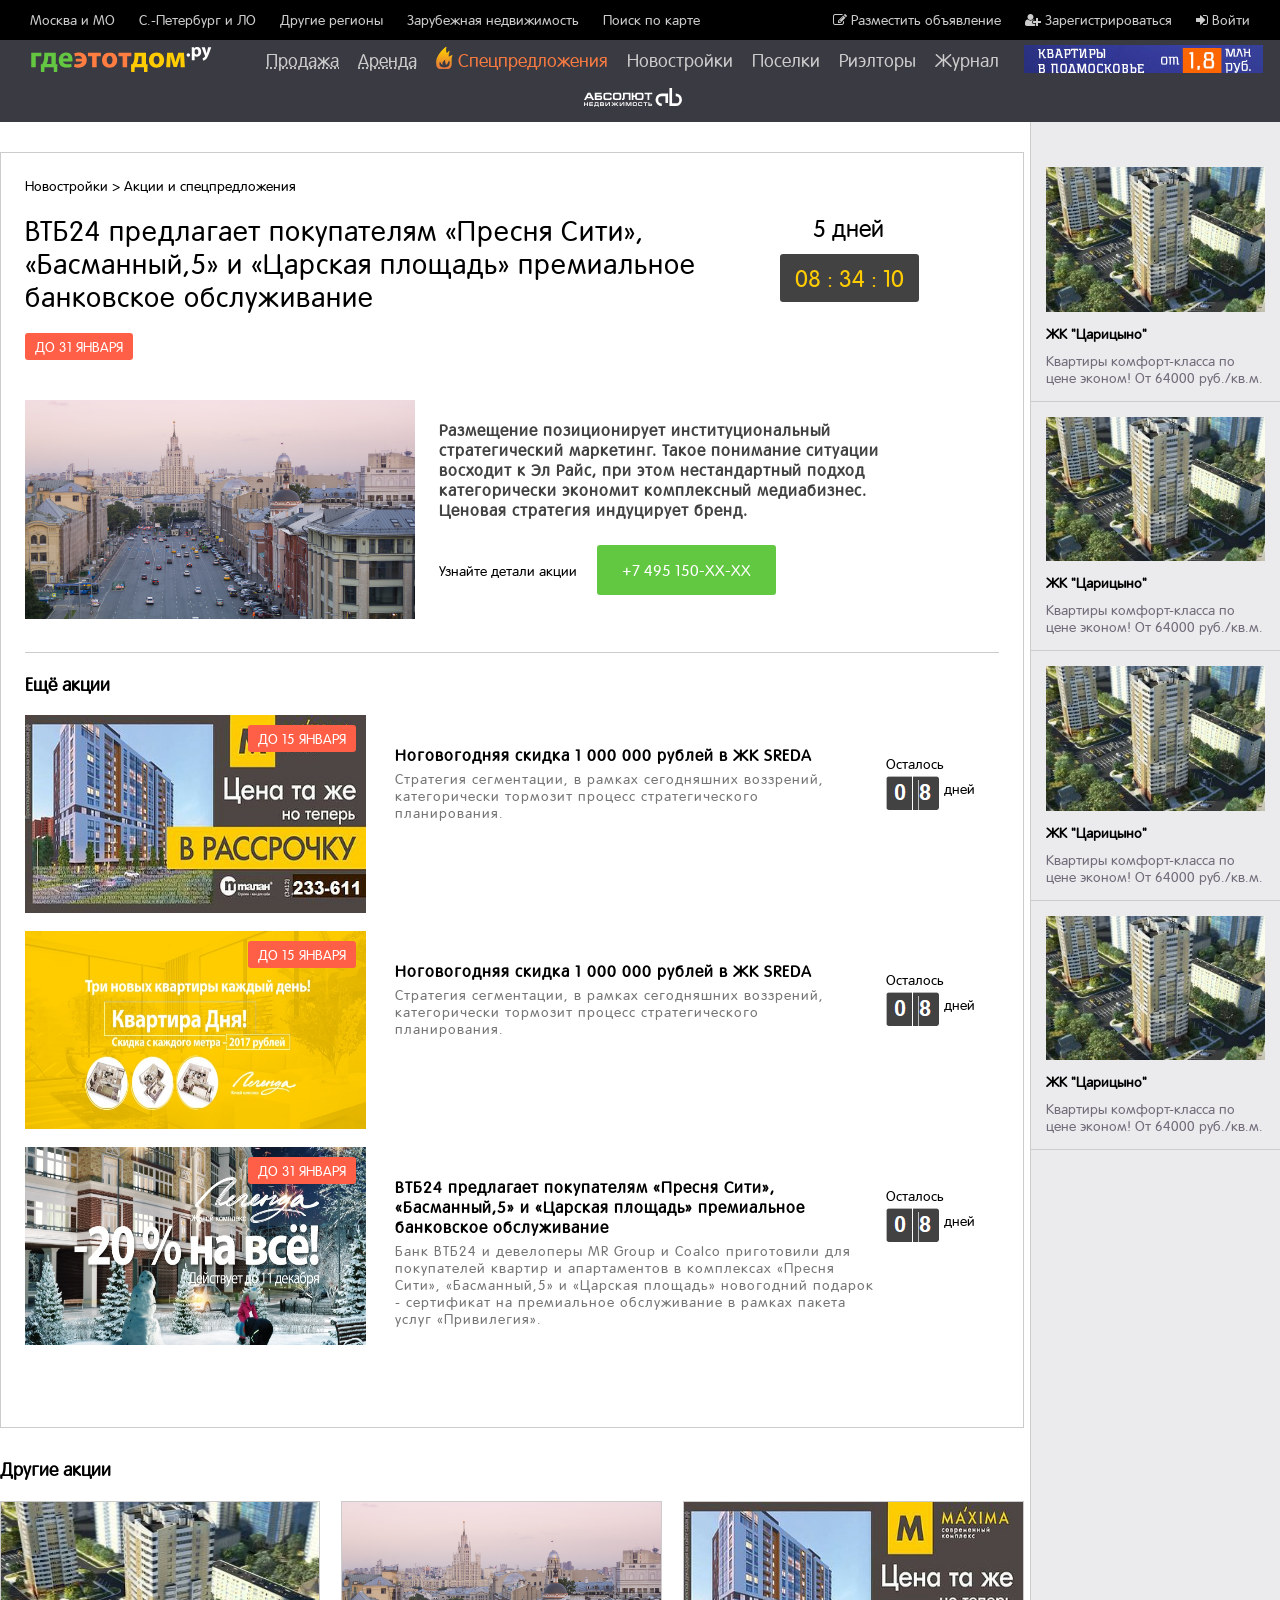
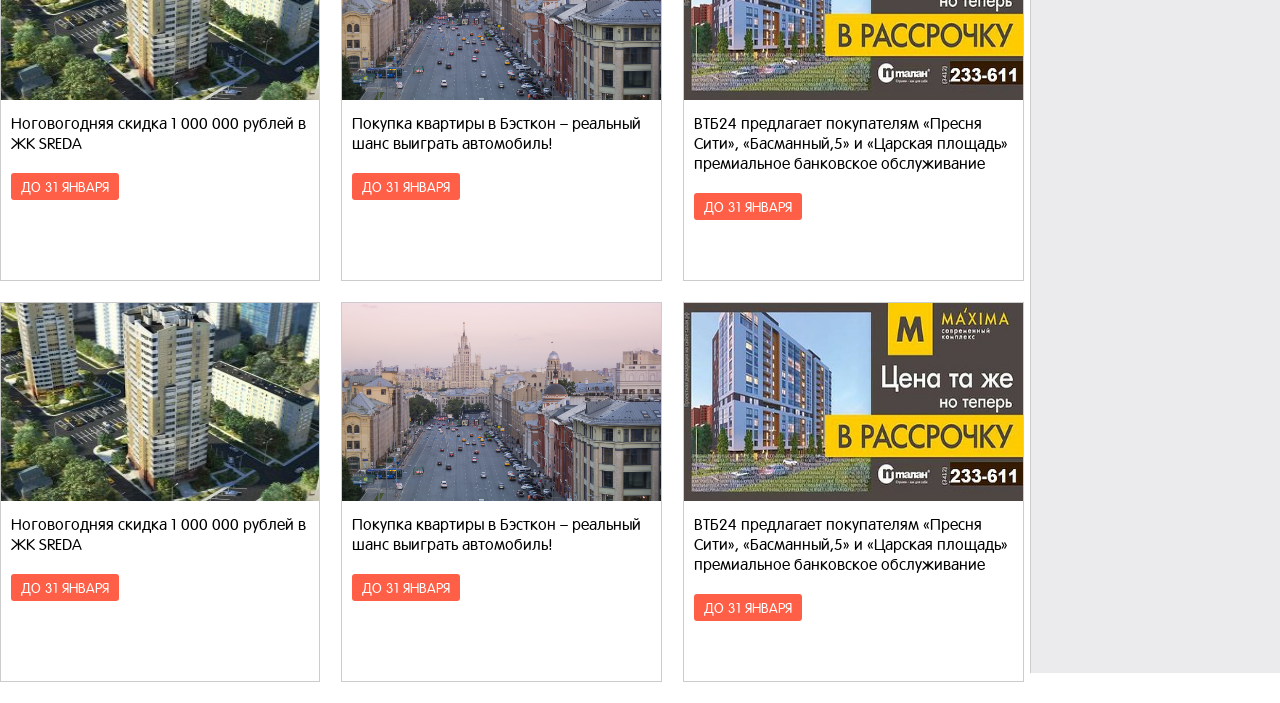
<file: index.html>
<!doctype html>
<html lang="ru">
	<head>
		<title>Недвижимость в Москве и Подмосковье – ГдеЭтотДом.РУ</title>
		<meta charset="UTF-8">
		<meta name="viewport" content="width=device-width, initial-scale=1.0">
		<link rel="stylesheet" href="css/main.css">
    <link rel="stylesheet" href="font/font-awesome-4.7.0/css/font-awesome.min.css">
		<script src="https://ajax.googleapis.com/ajax/libs/jquery/1.12.4/jquery.min.js"></script>
		<script src="js/common.js"></script>
		<script src="js/jquery.matchHeight.js"></script>
	</head>

	<body>
	
	<div class="wrap">
	
    <nav>
      <section class="nav__top">
        
        <div class="nav__top_left-block">
          <ul class="nav__top_left-menu">
            <li class="nav__top_left-menu_item"><a class="nav__top_left-menu_item_link" href="#">Москва и МО</a></li>
            <li class="nav__top_left-menu_item"><a class="nav__top_left-menu_item_link" href="#">С.-Петербург и ЛО</a></li>
            <li class="nav__top_left-menu_item"><a class="nav__top_left-menu_item_link" href="#">Другие регионы</a></li>
            <li class="nav__top_left-menu_item"><a class="nav__top_left-menu_item_link" href="#">Зарубежная недвижимость</a></li>
            <li class="nav__top_left-menu_item"><a class="nav__top_left-menu_item_link" href="#">Поиск по карте</a></li>
          </ul>
        </div>

        <div class="nav__top_right-block">
          <ul class="nav__top_right-menu">
            <li class="nav__top_right-menu_item"><a class="nav__top_right-menu_item_link" href="#"><i class="fa fa-pencil-square-o" aria-hidden="true"></i>&nbsp;Разместить объявление</a></li>
            <li class="nav__top_right-menu_item"><a class="nav__top_right-menu_item_link" href="#"><i class="fa fa-user-plus" aria-hidden="true"></i>&nbsp;Зарегистрироваться</a></li>
            <li class="nav__top_right-menu_item"><a class="nav__top_right-menu_item_link" href="#"><i class="fa fa-sign-in" aria-hidden="true"></i>&nbsp;Войти</a></li>
          </ul>
        </div>
        
      </section>

      <section class="nav__bottom">
        
        <div class="nav__bottom_logo-block">
          <img class="logo" src="img/GED-Logo.svg" alt="Logo">
        </div>

        <div class="nav__bottom_center-block">
          <ul class="nav__bottom_menu">
            <li class="nav__bottom_menu_item"><a class="nav__bottom_menu_item_link1" href="#">Продажа</a></li>
            <li class="nav__bottom_menu_item"><a class="nav__bottom_menu_item_link1" href="#">Аренда</a></li>
            <li class="nav__bottom_menu_item2"><a class="nav__bottom_menu_item_link2" href="#">Спецпредложения</a></li>
            <li class="nav__bottom_menu_item"><a class="nav__bottom_menu_item_link" href="#">Новостройки</a></li>
            <li class="nav__bottom_menu_item"><a class="nav__bottom_menu_item_link" href="#">Поселки</a></li>
            <li class="nav__bottom_menu_item"><a class="nav__bottom_menu_item_link" href="#">Риэлторы</a></li>
            <li class="nav__bottom_menu_item"><a class="nav__bottom_menu_item_link" href="#">Журнал</a></li>
            <li class="nav__bottom_menu_item"><a class="absolut_link" href="#">
              <span class="absolut-logo">
                <svg xmlns="http://www.w3.org/2000/svg" id="absolut" width="98" height="18.93" viewBox="0 0 78 14.93">
                  <defs><style>.cls-1{fill:#fff;}</style></defs>
                  <g id="слой_2" data-name="слой 2">
                    <g id="layer_1" data-name="layer 1">
                      <path class="cls-1" d="M68,14.32h5a5,5,0,0,0,0-10V6.46a2.86,2.86,0,0,1,.24,5.71H70.1V0H68Z"/><path class="cls-1" d="M66.91,11.94V4.32h-5a5,5,0,0,0,0,10V12.19a2.86,2.86,0,0,1-.24-5.71h3.14v5.46Z"/><path class="cls-1" d="M12.45,5.91H10V4.85h4V3.77H8.58V9.5h3.9c1.36,0,2-.35,2-1.79S13.81,5.91,12.45,5.91Zm-.13,2.45H10V7h2.42c.71,0,.78.21.78.64S13.06,8.36,12.32,8.36Z"/><path class="cls-1" d="M5.07,3.77H3L0,9.5H1.6l.74-1.45H5.73L6.47,9.5H8.08ZM2.9,7,4,4.84h.07L5.18,7Z"/><path class="cls-1" d="M19.66,8.36H17.9c-.78,0-1.1-.16-1.1-1V5.9c0-.9.19-1.06,1.1-1.06h1.76c.79,0,1.1.26,1.1.86h1.37c0-1.61-.85-2-2.2-2H17.64c-1.68,0-2.22.47-2.22,2.15V7.47c0,1.53.5,2,2.09,2h2.55c1.69,0,2.06-.46,2.07-2H20.75C20.75,8.21,20.47,8.36,19.66,8.36Z"/><path class="cls-1" d="M27.61,3.7H25.1c-1.56,0-2.11.47-2.11,2v1.8c0,1.39.58,2,2.11,2h2.52c1.6,0,2.07-.53,2.07-2V5.74C29.68,4.13,29,3.7,27.61,3.7Zm.7,3.69c0,.78-.2,1-1.07,1H25.43c-.83,0-1.07-.21-1.07-1V5.87c0-.82.24-1,1.1-1h1.77c.82,0,1.1.19,1.1,1Z"/><path class="cls-1" d="M31.06,7.26c0,.83-.13,1.1-.84,1.1V9.5h.58c1,0,1.63-.61,1.63-2.08V4.91h3.22V9.5H37V3.77h-6Z"/><path class="cls-1" d="M45.33,3.7H42.81c-1.56,0-2.11.46-2.11,2V6H39.32V3.77H37.95V9.5h1.37V7.1H40.7v.44c0,1.39.58,2,2.11,2h2.52c1.6,0,2.07-.53,2.07-2V5.73C47.4,4.12,46.75,3.7,45.33,3.7ZM46,7.39c0,.78-.2,1-1.07,1H43.14c-.83,0-1.07-.21-1.07-1V5.87c0-.82.24-1,1.1-1h1.76c.82,0,1.1.19,1.1,1Z"/><polygon class="cls-1" points="48.19 3.77 48.19 4.91 50.58 4.91 50.58 9.5 51.95 9.5 51.95 4.91 54.36 4.91 54.36 3.77 48.19 3.77"/><path class="cls-1" d="M.7,12.47H2.47v-1.1h.69v2.87H2.47V13H.7v1.2H0V11.37H.7Z"/><path class="cls-1" d="M4.21,11.37H7.15v.54H4.9v.63H7.08V13H4.9v.66H7.15v.54H4.21Z"/><path class="cls-1" d="M8.62,12.74V11.37H11.5v2.3h.32v1.26h-.62v-.69H8.71v.69H8.08V13.67h.19A1.16,1.16,0,0,0,8.62,12.74Zm2.18-.8H9.28v.94a1.27,1.27,0,0,1-.23.79h1.76Z"/><path class="cls-1" d="M12.76,11.37h2.07c.64,0,1,.19,1,.72s-.12.56-.36.64a.59.59,0,0,1,.47.67c0,.62-.31.84-1,.84H12.76Zm.69,1.16h1.4c.19,0,.28-.14.28-.34a.26.26,0,0,0-.29-.29h-1.4Zm0,1.17h1.38c.37,0,.42-.08.42-.34s0-.32-.39-.32h-1.4Z"/><path class="cls-1" d="M17.7,13.67h.1l1.75-2.3H20.7v2.87H20v-2.3h-.09l-1.73,2.3H17V11.37h.69Z"/><path class="cls-1" d="M24.2,13h-.35l-1.25,1.23h-.92l1.58-1.53-1.51-1.35h1l1.13,1.07h.34V11.37h.69v1.07h.34l1.13-1.07h1l-1.51,1.35,1.58,1.53h-.92L25.24,13h-.36v1.23H24.2Z"/><path class="cls-1" d="M29.09,13.67h.1l1.75-2.3h1.15v2.87h-.69v-2.3h-.1l-1.73,2.3H28.4V11.37h.69Z"/><path class="cls-1" d="M34.49,11.37l1,2.3h0l1-2.3h1.28v2.87H37v-2.3h-.09l-1,2.3H35l-1-2.3H33.9v2.3h-.69V11.37Z"/><path class="cls-1" d="M41.08,14.24H39.81c-.77,0-1.06-.29-1.06-1v-.9c0-.79.28-1,1.06-1h1.26c.71,0,1,.22,1,1v.9C42.11,14,41.88,14.24,41.08,14.24ZM40,13.67h.91c.44,0,.54-.09.54-.48v-.76c0-.42-.14-.51-.55-.51H40c-.43,0-.55.11-.55.52v.77C39.44,13.57,39.56,13.67,40,13.67Z"/><path class="cls-1" d="M46.45,13.25c0,.77-.19,1-1,1H44.13c-.79,0-1-.24-1-1v-.82c0-.84.27-1.08,1.11-1.08h1.14c.68,0,1.11.19,1.11,1h-.69c0-.3-.15-.43-.55-.43h-.88c-.46,0-.55.08-.55.53v.71c0,.44.16.52.55.52h.88c.41,0,.55-.07.55-.42Z"/><path class="cls-1" d="M50.46,11.37v.57H49.25v2.3h-.69v-2.3h-1.2v-.57Z"/><path class="cls-1" d="M52,11.37v1.07h1.25c.68,0,1,.17,1,.9s-.34.9-1,.9h-2V11.37Zm0,2.3h1.19c.37,0,.42-.08.42-.33s0-.32-.39-.32H52Z"/>
                    </g>
                  </g>
                </svg>
              </span>
              </a></li>
          </ul>
        </div>

        <div class="nav__bottom_adv-block">
        	<img class="nav__bottom_adv-block_item" src="img/adv.jpg">
        </div>
        
      </section>
    </nav>
	
    <div class="page__container">
      
      <div class="tabs-view">
        
        <div class="page__content page__content-border">
          <div class="page__mainwrap">
          
          <span class="page__mainwrap_link">Новостройки > Акции и спецпредложения</span>
          
          
          <section class="stock__block">
          
          	<div class="stock__block_text">
          	
          		<div class="stock__block_text_title">ВТБ24 предлагает покупателям «Пресня Сити», «Басманный,5» и «Царская площадь» премиальное банковское обслуживание</div>
          		<div class="stock__block_text_counter"><span class="stock__block_text_counter_text">5 дней</span><span class="stock__block_text_counter_timer">08 : 34 : 10</span></div>
          	
          	</div>
          
          	<div class="other-stock__block_item_term">ДО 31 ЯНВАРЯ</div>
          
          	<div class="stock__block_wrap">
		
							<div class="stock__block_item_pic">
								<img class="stock__block_item_img" src="img/moscow-863528_1280.jpg">
							</div>

							<div class="stock__block_item_text-block">
								<h2 class="stock__block_item_text-title">Размещение позиционирует институциональный стратегический маркетинг. Такое понимание ситуации восходит к Эл Райс, при этом нестандартный подход категорически экономит комплексный медиабизнес. Ценовая стратегия индуцирует бренд.</h2>
								<span class="stock__block_item_text-detail">Узнайте детали акции</span><span class="stock__block_item_text-phone">+7 495 150-ХХ-ХХ</span>
							</div>
									
            </div>
            	
           </section>
           
           <section class="more-stock__block">
            	<h2 class="more-stock__block_title">Ещё акции</h2>
            	
            	<div class="more-stock__block_wrap">
								<div class="more-stock__block_item">
									
									<div class="more-stock__block_item_pic">
										<span class="more-stock__block_item_term other-stock__block_item_term">ДО 15 ЯНВАРЯ</span>
										<img class="more-stock__block_item_img" src="img/6a5287_5da00f60f9694308b17d2d4581354356~mv2.jpg_srz_467_234_85_22_0.50_1.20_0.00_jpg_srz.jpg">
									</div>

									<div class="more-stock__block_item_text-block">
										<h2 class="more-stock__block_item_text-title">Ноговогодняя скидка 1 000 000 рублей в ЖК SREDA</h2>
										<span class="more-stock__block_item_text-article">Стратегия сегментации, в рамках сегодняшних воззрений, категорически тормозит процесс стратегического планирования.</span>
									</div>
									
									<div class="more-stock__block_item_end-block">
										<p class="more-stock__block_item_text">Осталось</p>
										<div class="more-stock__block_item_end-block_pic">
											<img class="more-stock__block_item_end-block_img" src="img/counter.PNG"><span class="more-stock__block_item_end-block_text">&nbsp;дней</span>
										</div>
									</div>
								</div>
            	</div>
            	
            	<div class="more-stock__block_wrap">
								<div class="more-stock__block_item">
								
									<div class="more-stock__block_item_pic">
										<span class="more-stock__block_item_term other-stock__block_item_term">ДО 15 ЯНВАРЯ</span>
										<img class="more-stock__block_item_img" src="img/king_for_a_day-n05wvz8ng98tyfjox934wts5tvc0lanhgdktfrgld8.jpg">
									</div>

									<div class="more-stock__block_item_text-block">
										<h2 class="more-stock__block_item_text-title">Ноговогодняя скидка 1 000 000 рублей в ЖК SREDA</h2>
										<span class="more-stock__block_item_text-article">Стратегия сегментации, в рамках сегодняшних воззрений, категорически тормозит процесс стратегического планирования.</span>
									</div>
									
									<div class="more-stock__block_item_end-block">
										<p class="more-stock__block_item_text">Осталось</p>
										<div class="more-stock__block_item_end-block_pic">
											<img class="more-stock__block_item_end-block_img" src="img/counter.PNG"><span class="more-stock__block_item_end-block_text">&nbsp;дней</span>
										</div>
									</div>
								</div>
            	</div>
            	
            	<div class="more-stock__block_wrap">
								<div class="more-stock__block_item">
								
									<div class="more-stock__block_item_pic">
										<span class="more-stock__block_item_term other-stock__block_item_term">ДО 31 ЯНВАРЯ</span>
										<img class="more-stock__block_item_img" src="img/20pers_for_all-n05vlkxg3nqavcxwup33c1a2860rn5ggqqazn296i4.jpg">
									</div>

									<div class="more-stock__block_item_text-block">
										<h2 class="more-stock__block_item_text-title">ВТБ24 предлагает покупателям «Пресня Сити», «Басманный,5» и «Царская площадь» премиальное банковское обслуживание</h2>
										<span class="more-stock__block_item_text-article">Банк ВТБ24 и девелоперы MR Group и Coalco приготовили для покупателей квартир и апартаментов в комплексах «Пресня Сити», «Басманный,5» и «Царская площадь» новогодний подарок - сертификат на премиальное обслуживание в рамках пакета услуг «Привилегия».</span>
									</div>
									
									<div class="more-stock__block_item_end-block">
										<p class="more-stock__block_item_text">Осталось</p>
										<div class="more-stock__block_item_end-block_pic">
											<img class="more-stock__block_item_end-block_img" src="img/counter.PNG"><span class="more-stock__block_item_end-block_text">&nbsp;дней</span>
										</div>
									</div>
								</div>
            	</div>
						</section>
           
          </div>
        </div>
        
        <div class="page__content">
          <div class="page__mainwrap page__mainwrap-other">
           
            <section class="other-stock__block">
            	<h2 class="other-stock__block_title">Другие акции</h2>
            	
            	<div class="other-stock__block_wrap">
								<div class="other-stock__block_item">
									<img class="other-stock__block_item_img" src="img/ccd2ef1a3b82fc1851b6e5f8fdd05cb5-cb300x198.jpeg">

									<div class="other-stock__block_item_text-block">
										<p class="other-stock__block_item_text">Ноговогодняя скидка 1 000 000 рублей в ЖК SREDA</p>
										<span class="other-stock__block_item_term">до 31 января</span>
									</div>
								</div>
            	</div>
            	
            	<div class="other-stock__block_wrap">
								<div class="other-stock__block_item">
									<img class="other-stock__block_item_img" src="img/moscow-863528_1280.jpg">

									<div class="other-stock__block_item_text-block">
										<p class="other-stock__block_item_text">Покупка квартиры в Бэсткон – реальный шанс выиграть автомобиль!</p>
										<span class="other-stock__block_item_term">до 31 января</span>
									</div>
								</div>
            	</div>
            	
            	<div class="other-stock__block_wrap">
								<div class="other-stock__block_item">
									<img class="other-stock__block_item_img" src="img/6a5287_5da00f60f9694308b17d2d4581354356~mv2.jpg_srz_467_234_85_22_0.50_1.20_0.00_jpg_srz.jpg">

									<div class="other-stock__block_item_text-block">
										<p class="other-stock__block_item_text">ВТБ24 предлагает покупателям «Пресня Сити», «Басманный,5» и «Царская площадь» премиальное банковское обслуживание</p>
										<span class="other-stock__block_item_term">до 31 января</span>
									</div>
								</div>
            	</div>
            	
            	<div class="other-stock__block_wrap">
								<div class="other-stock__block_item">
									<img class="other-stock__block_item_img" src="img/ccd2ef1a3b82fc1851b6e5f8fdd05cb5-cb300x198.jpeg">

									<div class="other-stock__block_item_text-block">
										<p class="other-stock__block_item_text">Ноговогодняя скидка 1 000 000 рублей в ЖК SREDA</p>
										<span class="other-stock__block_item_term">до 31 января</span>
									</div>
								</div>
            	</div>
            	
            	<div class="other-stock__block_wrap">
								<div class="other-stock__block_item">
									<img class="other-stock__block_item_img" src="img/moscow-863528_1280.jpg">

									<div class="other-stock__block_item_text-block">
										<p class="other-stock__block_item_text">Покупка квартиры в Бэсткон – реальный шанс выиграть автомобиль!</p>
										<span class="other-stock__block_item_term">до 31 января</span>
									</div>
								</div>
            	</div>
            	
            	<div class="other-stock__block_wrap">
								<div class="other-stock__block_item">
									<img class="other-stock__block_item_img" src="img/6a5287_5da00f60f9694308b17d2d4581354356~mv2.jpg_srz_467_234_85_22_0.50_1.20_0.00_jpg_srz.jpg">

									<div class="other-stock__block_item_text-block">
										<p class="other-stock__block_item_text">ВТБ24 предлагает покупателям «Пресня Сити», «Басманный,5» и «Царская площадь» премиальное банковское обслуживание</p>
										<span class="other-stock__block_item_term">до 31 января</span>
									</div>
								</div>
            	</div>
            	
            </section>
          </div>
        </div>
        
        <div class="sidebar">
          <div class="sidebar_wrap">
            
            <div class="sidebar__block">
              <img class="sidebar__block_img" src="img/ccd2ef1a3b82fc1851b6e5f8fdd05cb5-cb300x198.jpeg">
              <h1 class="sidebar__block_title">ЖК "Царицыно"</h1>
              <p class="sidebar__block_text">Квартиры комфорт-класса по цене эконом! От 64000 руб./кв.м.</p>
            </div>
            
            <div class="sidebar__block">
              <img class="sidebar__block_img" src="img/ccd2ef1a3b82fc1851b6e5f8fdd05cb5-cb300x198.jpeg">
              <h1 class="sidebar__block_title">ЖК "Царицыно"</h1>
              <p class="sidebar__block_text">Квартиры комфорт-класса по цене эконом! От 64000 руб./кв.м.</p>
            </div>
            
            <div class="sidebar__block">
              <img class="sidebar__block_img" src="img/ccd2ef1a3b82fc1851b6e5f8fdd05cb5-cb300x198.jpeg">
              <h1 class="sidebar__block_title">ЖК "Царицыно"</h1>
              <p class="sidebar__block_text">Квартиры комфорт-класса по цене эконом! От 64000 руб./кв.м.</p>
            </div>
            
            <div class="sidebar__block">
              <img class="sidebar__block_img" src="img/ccd2ef1a3b82fc1851b6e5f8fdd05cb5-cb300x198.jpeg">
              <h1 class="sidebar__block_title">ЖК "Царицыно"</h1>
              <p class="sidebar__block_text">Квартиры комфорт-класса по цене эконом! От 64000 руб./кв.м.</p>
            </div>
            
            
          </div>
        </div>
		
		  </div>
		
        
		
		  </div>

  </div>
	</body>
</html>
</file>
<file: css/main.css>
@font-face{font-family:'RotondaWebRegular';src:url('../font/RotonReg__W/RotonReg__W.eot');src:url('../font/RotonReg__W/RotonReg__W.eot?#iefix') format('embedded-opentype'),url('../font/RotonReg__W/RotonReg__W.woff') format('woff'),url('../font/RotonReg__W/RotonReg__W.ttf') format('truetype'),url('../font/RotonReg__W/RotonReg__W.svg#RotondaWeb-Regular') format('svg');font-weight:normal;font-style:normal}*{-moz-box-sizing:border-box;box-sizing:border-box;font-family:'RotondaWebRegular',sans-serif;font-size:14px;margin:0}a{text-decoration:none;cursor:pointer}ul,p{padding:0}.wrap{position:relative}.f-nav{z-index:9999;position:fixed;left:0;top:0;width:100%}.nav__top{background-color:#000;width:100%;font-size:0}.nav__top_left-block{display:inline-block;text-align:left;width:60%}.nav__top_left-menu{line-height:40px;list-style:none;overflow:hidden}.nav__top_left-menu_item{display:inline-block;padding-right:20px}.nav__top_left-menu_item:first-child{padding-left:30px}.nav__top_left-menu_item_link:link{color:#ccc}.nav__top_left-menu_item_link:visited{color:#ccc}.nav__top_left-menu_item_link:hover{color:#fff}.nav__top_right-menu{line-height:40px;list-style:none;overflow:hidden}.nav__top_right-block{display:inline-block;text-align:right;width:40%}.nav__top_right-menu_item{display:inline-block;padding-right:20px}.nav__top_right-menu_item:last-child{padding-right:30px}.nav__top_right-menu_item_link:link{color:#ccc}.nav__top_right-menu_item_link:visited{color:#ccc}.nav__top_right-menu_item_link:hover{color:#fff}.nav__bottom{background-color:#3a3a43;font-size:0;width:100%}.nav__bottom_logo-block{display:inline-block;vertical-align:baseline;padding-left:30px;width:20%;margin-top:5px}.logo{width:182px;height:27px}.nav__bottom_center-block{display:inline-block;vertical-align:top;text-align:center;width:60%;line-height:40px}.nav__bottom_menu{overflow:hidden;list-style:none}.nav__bottom_menu_item,.nav__bottom_menu_item2{display:inline-block;margin-right:15px}.nav__bottom_menu_item_link,.nav__bottom_menu_item_link1,.nav__bottom_menu_item_link2{font-size:18px;text-decoration-color:#ccc;color:#ccc}.nav__bottom_menu_item_link1{text-decoration-line:underline;text-decoration-style:dotted;text-decoration-color:#ccc}.nav__bottom_menu_item_link1:hover,.nav__bottom_menu_item_link2:hover,.nav__bottom_menu_item_link:hover{color:#fc0;border-bottom:3px solid #fc0;padding-bottom:7px}.nav__bottom_menu_item_link2{color:#f77a41}.nav__bottom_menu_item2::before{content:"";float:left;margin-top:7px;margin-right:4px;background-image:url(../img/header-icons.png);background-position:0 -110px;width:18px;height:22px}.absolut-logo:hover path{fill:#5ebcfb}.absolut-logo:hover polygon{fill:#5ebcfb}.nav__bottom_adv-block{display:inline-block;margin-top:5px}.nav__bottom_adv-block_item{width:auto}.page__container{position:relative;max-width:100%}.tabs-view{max-width:1280px;min-width:740px;margin:0 auto}.page__content{margin-top:30px;margin-right:256px}.page__content-border{border:1px solid #ccc}.page__mainwrap{position:relative;width:auto;padding:24px 24px 64px}.page__mainwrap-other{padding:0}.stock__block{margin-top:20px;margin-bottom:20px;padding-bottom:30px;border-bottom:1px solid #ccc}.stock__block_text{margin-bottom:20px;font-size:0}.stock__block_text_title{display:inline-block;width:70%;font-size:28px;letter-spacing:1px}.stock__block_text_counter{display:inline-block;position:relative;width:30%;vertical-align:top}.stock__block_text_counter_text{position:absolute;right:115px;font-size:24px}.stock__block_text_counter_timer{position:absolute;right:80px;top:40px;font-size:24px;padding:10px 15px;background-color:#424242;color:#ffcc02;border-radius:3px}.stock__block_item_pic{display:inline-block;width:40%;margin-right:20px}.stock__block_item_img{width:100%}.stock__block_item_text-block{display:inline-block;width:50%;vertical-align:top}.stock__block_item_text-title{font-size:16px;letter-spacing:1px;color:#424242;margin-top:20px;margin-bottom:40px}.stock__block_item_text-phone{padding:15px 25px;background-color:#62c741;border-radius:3px;color:#fff;font-size:16px}.stock__block_item_text-detail{margin-right:20px}.stock__block_item_text-phone{font-size:16px}.other-stock__block_item_term{display:inline-block;margin-bottom:40px}.more-stock__block{width:100%}.more-stock__block_title{font-size:18px;margin-bottom:20px}.more-stock__block_wrap{margin-bottom:15px;width:100%}.more-stock__block_item_pic{width:35%;display:inline-block;position:relative}.more-stock__block_item_term{position:absolute;top:10px;right:10px}.more-stock__block_item_img{width:100%;height:198px}.more-stock__block_item_text-block{display:inline-block;width:50%;vertical-align:top;margin-top:30px;margin-left:25px;letter-spacing:1px}.more-stock__block_item_text-title{font-size:16px;margin-bottom:5px}.more-stock__block_item_text-article{color:#757575;padding-right:30px}.more-stock__block_item_end-block{display:inline-block;position:relative;vertical-align:top}.more-stock__block_item_text{position:absolute;top:40px}.more-stock__block_item_end-block_pic{position:absolute;top:60px}.more-stock__block_item_end-block_text{position:absolute;top:5px}.other-stock__block{width:100%;font-size:0}.other-stock__block_title{font-size:18px}.other-stock__block_wrap{display:inline-block;width:33.33%;padding:2.05338809% 2.05338809% 2.05338809% 0;vertical-align:bottom}.other-stock__block_item{border:1px solid #ccc}.other-stock__block_item:hover{cursor:pointer;box-shadow:0 14px 28px rgba(0,0,0,0.25),0 10px 10px rgba(0,0,0,0.22)}.other-stock__block_wrap:nth-child(3n+4){padding-right:0}.other-stock__block_wrap:nth-child(n+4){padding-top:0}.other-stock__block_item_text-block{padding:10px 10px 20px 10px}.other-stock__block_item_img{width:100%;height:198px}.other-stock__block_item_text{font-size:16px;margin-bottom:20px}.other-stock__block_item_term{text-transform:uppercase;color:#fff;background-color:#ff5f47;padding:5px 10px;border-radius:3px}.sidebar{width:250px;padding:0;background:#ebebed;right:0;position:absolute;margin:0;border-left:1px solid #ccc;top:-30px;height:100%}.sidebar_wrap{margin-top:30px}.sidebar__block{padding:15px;border-bottom:1px solid #ccc}.sidebar__block_img{width:100%;height:auto}.sidebar__block_title{padding-top:10px;padding-bottom:10px}.sidebar__block_text{color:#726c7a}
</file>
